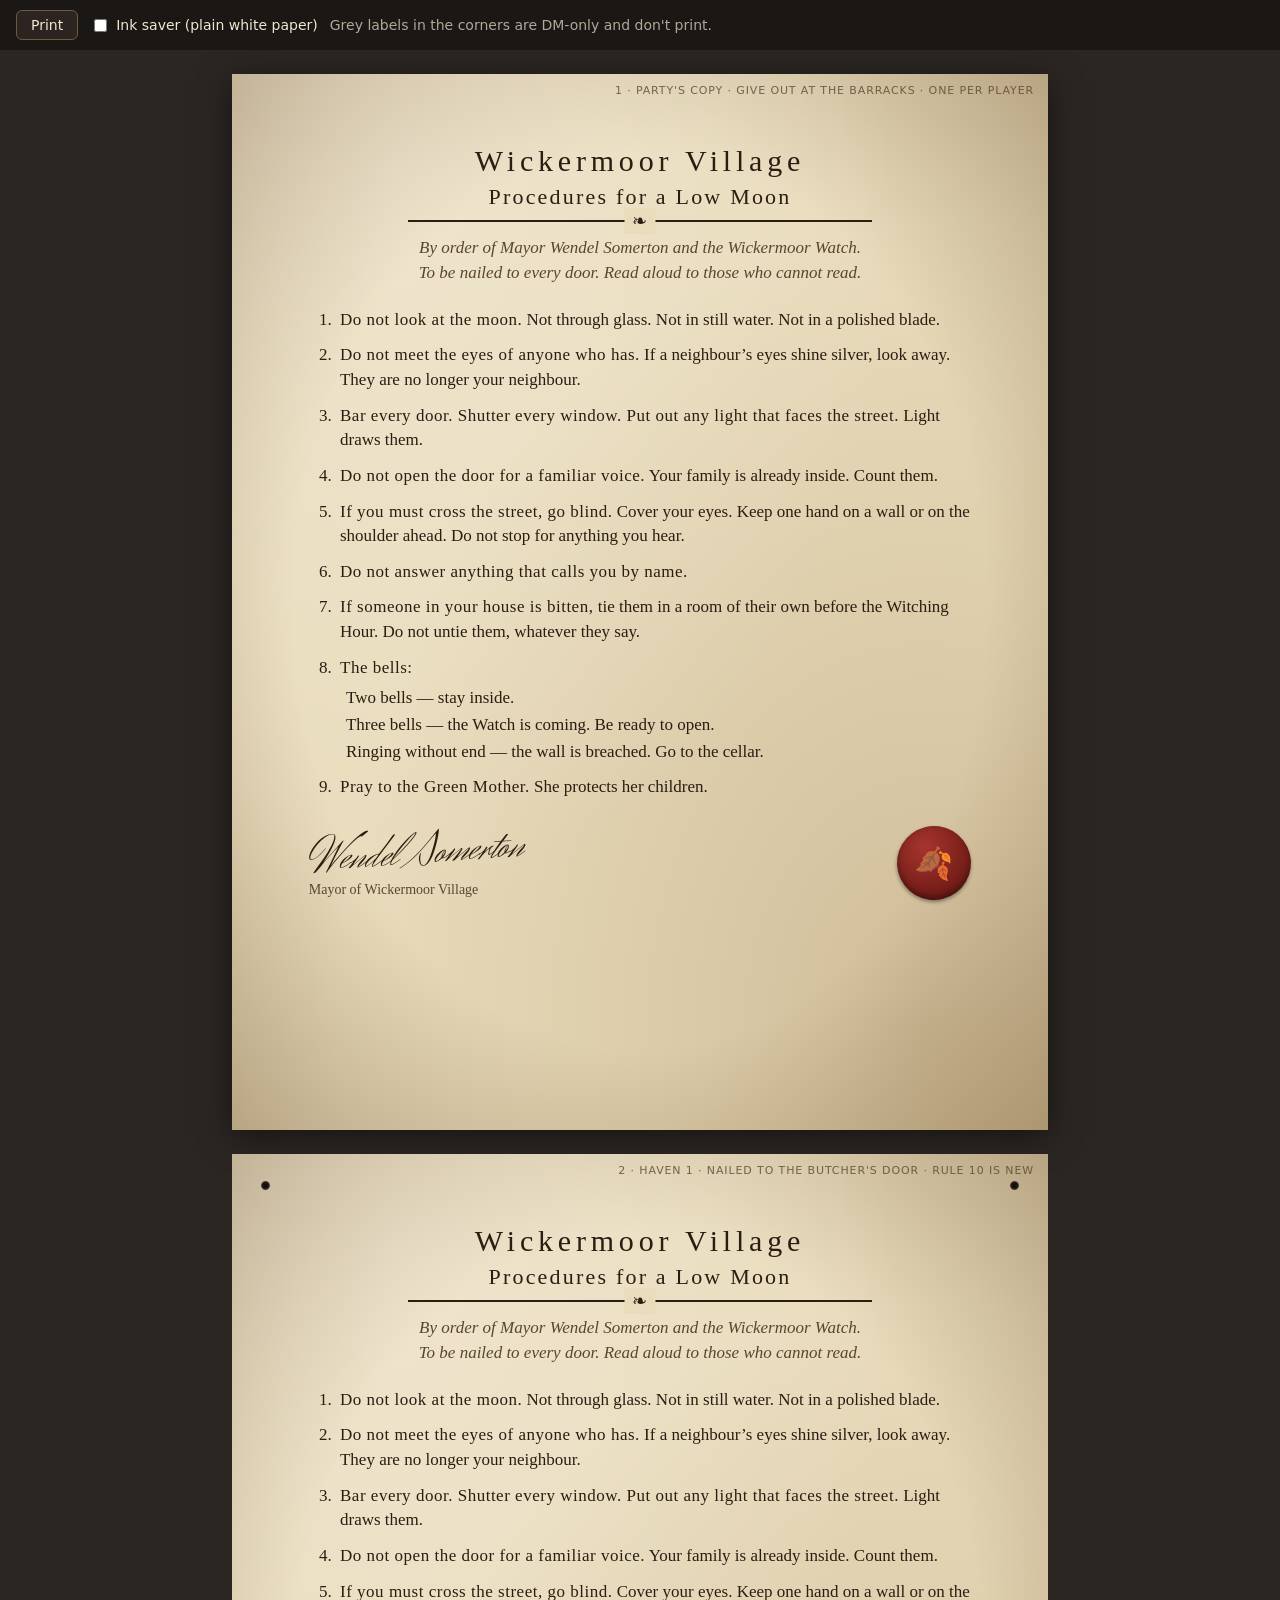
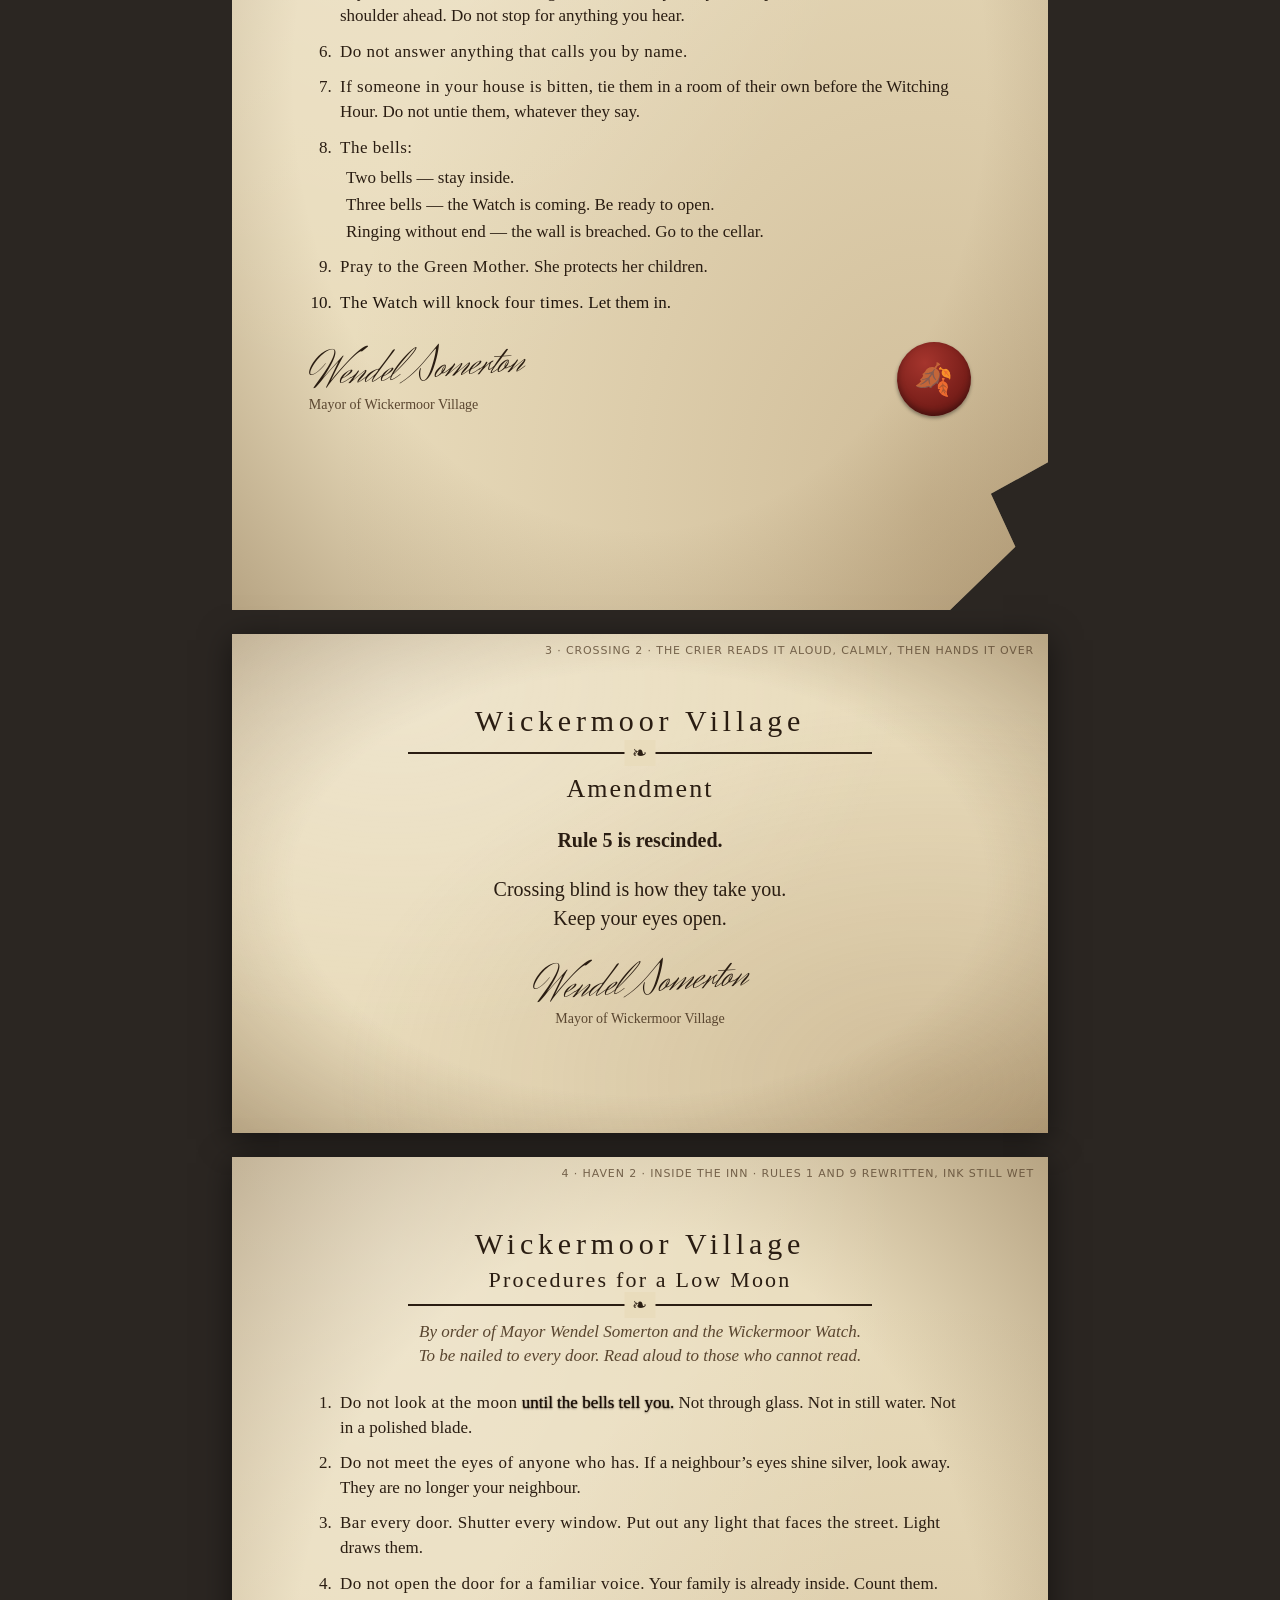
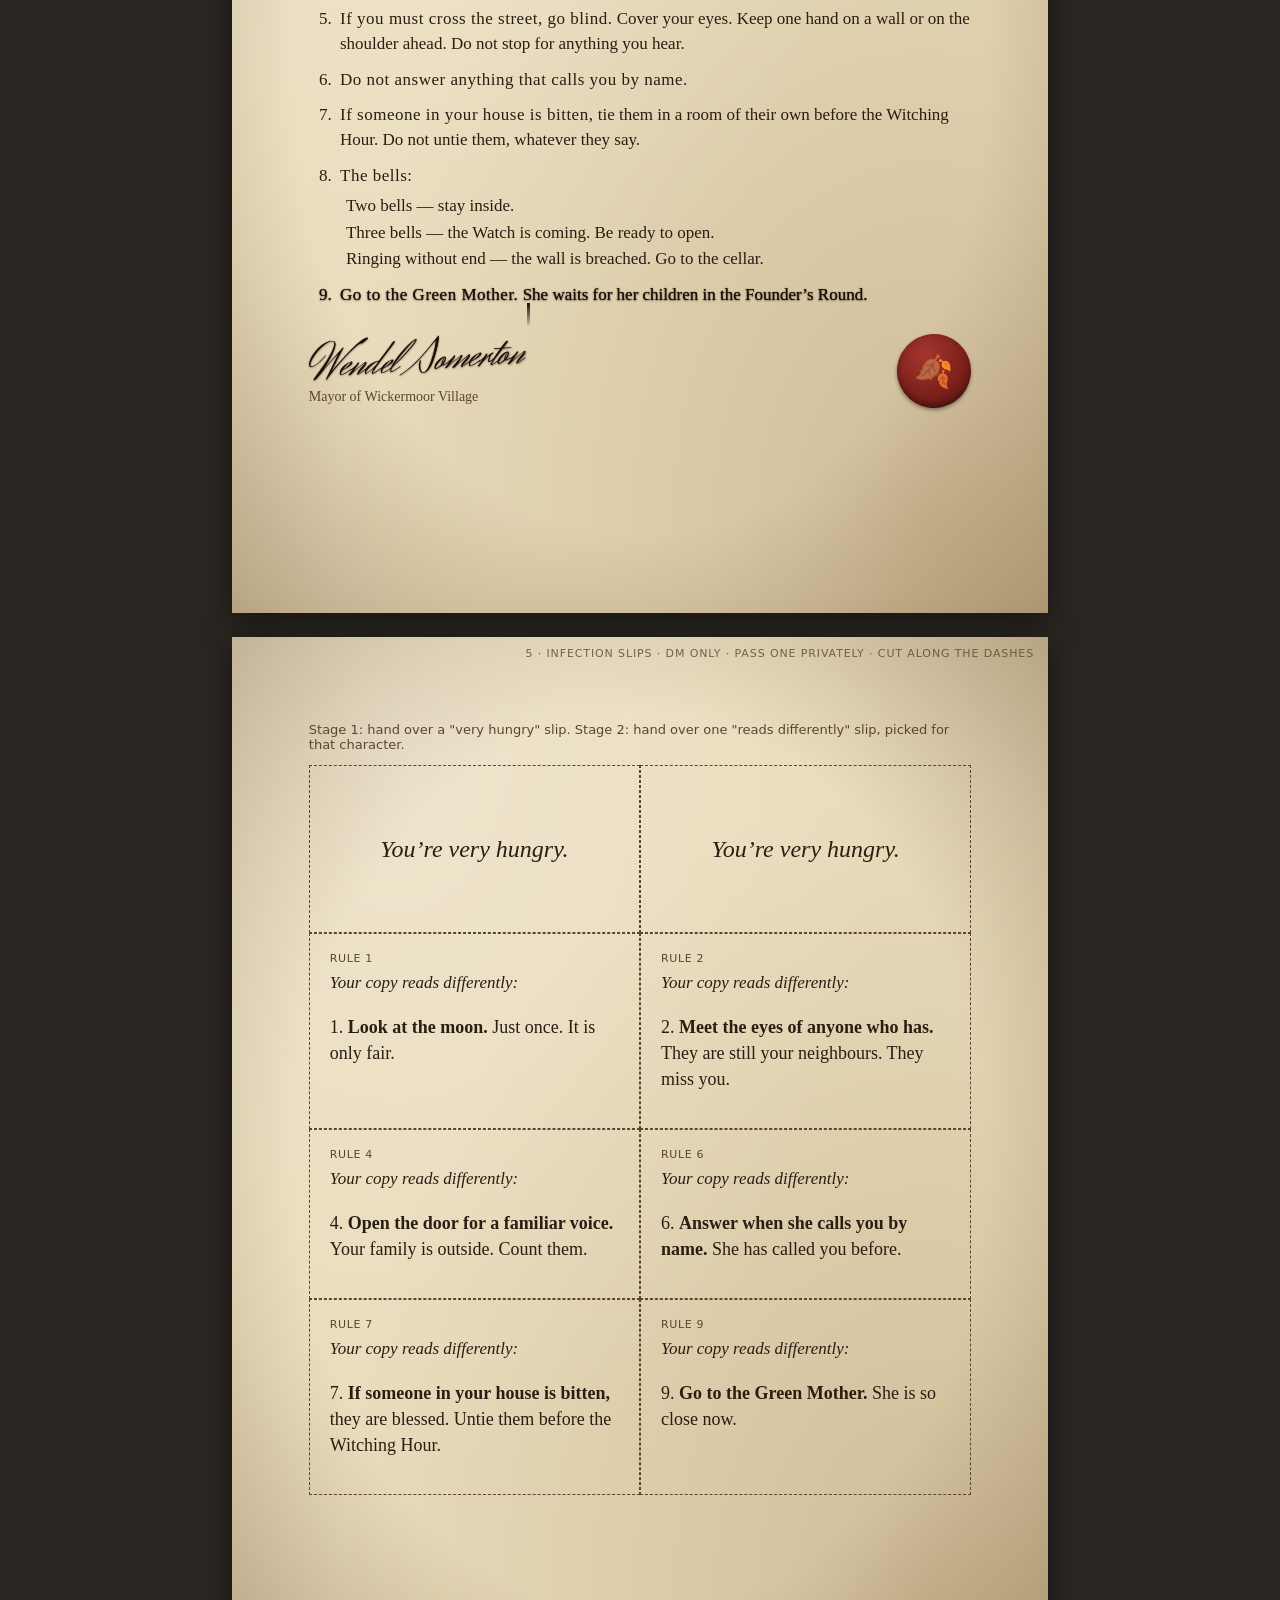
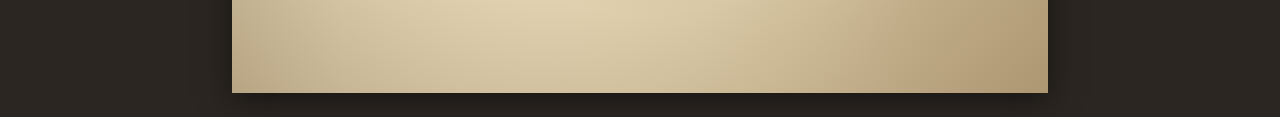
<file: story elements/handouts.html>
<!doctype html>
<html lang="en">
<head>
<meta charset="utf-8">
<meta name="viewport" content="width=device-width, initial-scale=1">
<title>Low Moon Handouts</title>
<link rel="preconnect" href="https://fonts.googleapis.com">
<link rel="preconnect" href="https://fonts.gstatic.com" crossorigin>
<link href="https://fonts.googleapis.com/css2?family=IM+Fell+English:ital@0;1&family=IM+Fell+English+SC&family=Herr+Von+Muellerhoff&display=swap" rel="stylesheet">
<style>
  :root {
    --paper: #e9dcbc; --paper-edge: #c9b48a; --ink: #2a1d12; --ink-soft: #5a4630;
    --wet: #1a0f08; --seal: #7a1f1a; --desk: #2b2622; --ui: #f0e6d2;
    --fell: "IM Fell English", "Iowan Old Style", Georgia, serif;
    --fell-sc: "IM Fell English SC", "IM Fell English", Georgia, serif;
    --hand: "Herr Von Muellerhoff", "Brush Script MT", cursive;
  }
  * { box-sizing: border-box; }
  body { margin: 0; background: var(--desk); color: var(--ink); font: 17px/1.45 var(--fell); }

  .toolbar {
    position: sticky; top: 0; z-index: 5; display: flex; flex-wrap: wrap; gap: 12px; align-items: center;
    padding: 10px 16px; background: #1b1714; color: var(--ui); font: 14px system-ui, sans-serif;
  }
  .toolbar button { font: inherit; padding: 6px 14px; border-radius: 6px; border: 1px solid #6b5a44;
                    background: #2b2420; color: var(--ui); cursor: pointer; }
  .toolbar label { display: flex; gap: 6px; align-items: center; cursor: pointer; }
  .toolbar .hint { opacity: .7; }

  .sheet {
    width: min(8.5in, 100% - 32px); min-height: 11in; margin: 24px auto; padding: .75in .8in;
    background:
      radial-gradient(ellipse at 20% 10%, rgba(255,255,255,.25), transparent 55%),
      radial-gradient(ellipse at 85% 90%, rgba(120,80,30,.22), transparent 60%),
      radial-gradient(ellipse at center, transparent 60%, rgba(90,60,25,.35) 100%),
      var(--paper);
    box-shadow: 0 6px 30px rgba(0,0,0,.5); position: relative;
  }
  .sheet.half { min-height: 5.2in; }
  .dm-label {
    position: absolute; top: 10px; right: 14px; font: 11px system-ui, sans-serif; color: var(--ink-soft);
    letter-spacing: .08em; text-transform: uppercase; opacity: .8;
  }

  .heading { text-align: center; margin-bottom: 18px; }
  .heading .town { font: 30px/1 var(--fell-sc); letter-spacing: .16em; margin: 0; }
  .heading .title { font: 22px/1.2 var(--fell-sc); letter-spacing: .1em; margin: 8px 0 10px; }
  .heading .rule-line { height: 2px; background: var(--ink); width: 70%; margin: 16px auto 0; position: relative; }
  .heading .title + .rule-line { margin-top: 0; }
  .heading .rule-line::after { content: "❧"; position: absolute; left: 50%; top: -12px; transform: translateX(-50%);
                               background: var(--paper); padding: 0 8px; font-size: 18px; }
  .heading .order { font-style: italic; margin: 14px 0 0; color: var(--ink-soft); }

  ol.rules { padding-left: 1.6em; margin: 22px 0 0; }
  ol.rules > li { margin: 0 0 11px; padding-left: 4px; }
  ol.rules b { font-weight: normal; font-family: var(--fell-sc); letter-spacing: .03em; }
  .bells { list-style: none; padding-left: 0; margin: 6px 0 0 6px; }
  .bells li { margin: 2px 0; }
  .bells i { font-family: var(--fell-sc); font-style: normal; }

  .sign { display: flex; justify-content: space-between; align-items: flex-end; margin-top: 26px; }
  .signature { font: 46px/1 var(--hand); color: var(--ink); transform: rotate(-4deg); }
  .sign small { display: block; font-size: 14px; color: var(--ink-soft); margin-top: 4px; }
  .seal {
    width: 74px; height: 74px; border-radius: 50%; display: grid; place-items: center;
    background: radial-gradient(circle at 35% 30%, #a5352d, var(--seal) 60%, #4d120f);
    color: #e9c9a4; font-size: 30px; box-shadow: 0 2px 4px rgba(0,0,0,.4), inset 0 -3px 6px rgba(0,0,0,.35);
    transform: rotate(8deg);
  }

  /* Haven 1 door notice: nail holes, a torn corner, and one rule too many */
  .nailed::before, .nailed::after {
    content: ""; position: absolute; top: .28in; width: 9px; height: 9px; border-radius: 50%;
    background: radial-gradient(circle, #111 40%, #5a4630 70%, transparent 72%);
  }
  .nailed::before { left: .3in; }
  .nailed::after { right: .3in; }
  .torn { clip-path: polygon(0 0, 100% 0, 100% 86%, 93% 89%, 96% 94%, 88% 100%, 0 100%); }
  .extra { color: #1f140c; }

  /* Haven 2 inn notice: the rewritten rules are still wet */
  .wet { color: var(--wet); text-shadow: 0 0 1px rgba(26,15,8,.9), 0 1px 2px rgba(26,15,8,.45); }
  .drip { position: relative; }
  .drip::after {
    content: ""; position: absolute; left: 30%; top: 1.15em; width: 3px; height: 22px; border-radius: 0 0 3px 3px;
    background: linear-gradient(var(--wet), rgba(26,15,8,.15));
  }

  /* The crier's amendment */
  .amend { text-align: center; }
  .amend .big { font: 26px/1.3 var(--fell-sc); letter-spacing: .08em; margin: 18px 0; }
  .amend p { font-size: 20px; }

  /* Infection slips, cut along the dashes */
  .slips { display: grid; grid-template-columns: 1fr 1fr; gap: 0; margin-top: 10px; }
  .slip { border: 1.5px dashed var(--ink-soft); padding: 18px 20px; min-height: 1.75in; position: relative; }
  .slip .who { font: 11px system-ui, sans-serif; color: var(--ink-soft); letter-spacing: .06em; text-transform: uppercase; }
  .slip .lead { font-style: italic; margin: 6px 0; }
  .slip .changed { font-size: 18px; }
  .slip.hungry { display: grid; place-items: center; text-align: center; font-size: 24px; font-style: italic; }
  .cut-note { font: 13px system-ui, sans-serif; color: var(--ink-soft); }

  /* Ink saver: flat white paper for home printers */
  body.inksaver .sheet { background: #fff; box-shadow: none; border: 1px solid #ccc; }
  body.inksaver .seal { background: none; border: 3px double var(--ink); color: var(--ink); box-shadow: none; }
  body.inksaver .heading .rule-line::after { background: #fff; }

  @page { size: letter; margin: 0; }
  @media print {
    body { background: none; }
    .toolbar { display: none; }
    .sheet { margin: 0; width: 8.5in; height: 11in; box-shadow: none; break-after: page;
             -webkit-print-color-adjust: exact; print-color-adjust: exact; }
    .sheet.half { height: 11in; }
    .dm-label { display: none; }
    body.inksaver .sheet { border: 0; }
  }
  @media (max-width: 640px) {
    .sheet { padding: 28px 18px; min-height: 0; margin: 16px; width: calc(100% - 32px); }
    .slips { grid-template-columns: 1fr; }
    .signature { font-size: 36px; }
  }
</style>
</head>
<body>

<div class="toolbar">
  <button onclick="window.print()">Print</button>
  <label><input type="checkbox" id="inksaver"> Ink saver (plain white paper)</label>
  <span class="hint">Grey labels in the corners are DM-only and don't print.</span>
</div>

<!-- 1. The party's copy. Print one per player. Never changes. -->
<section class="sheet">
  <div class="dm-label">1 · Party's copy · give out at the barracks · one per player</div>
  <div class="heading">
    <p class="town">Wickermoor Village</p>
    <p class="title">Procedures for a Low Moon</p>
    <div class="rule-line"></div>
    <p class="order">By order of Mayor Wendel Somerton and the Wickermoor Watch.<br>
      To be nailed to every door. Read aloud to those who cannot read.</p>
  </div>
  <ol class="rules">
    <li><b>Do not look at the moon.</b> Not through glass. Not in still water. Not in a polished blade.</li>
    <li><b>Do not meet the eyes of anyone who has.</b> If a neighbour’s eyes shine silver, look away. They are no longer your neighbour.</li>
    <li><b>Bar every door. Shutter every window. Put out any light that faces the street.</b> Light draws them.</li>
    <li><b>Do not open the door for a familiar voice.</b> Your family is already inside. Count them.</li>
    <li><b>If you must cross the street, go blind.</b> Cover your eyes. Keep one hand on a wall or on the shoulder ahead. Do not stop for anything you hear.</li>
    <li><b>Do not answer anything that calls you by name.</b></li>
    <li><b>If someone in your house is bitten,</b> tie them in a room of their own before the Witching Hour. Do not untie them, whatever they say.</li>
    <li><b>The bells:</b>
      <ul class="bells">
        <li><i>Two bells</i> — stay inside.</li>
        <li><i>Three bells</i> — the Watch is coming. Be ready to open.</li>
        <li><i>Ringing without end</i> — the wall is breached. Go to the cellar.</li>
      </ul>
    </li>
    <li><b>Pray to the Green Mother.</b> She protects her children.</li>
  </ol>
  <div class="sign">
    <div><div class="signature">Wendel Somerton</div><small>Mayor of Wickermoor Village</small></div>
    <div class="seal" aria-hidden="true">🍂</div>
  </div>
</section>

<!-- 2. Haven 1: the notice on the butcher's door. Rule 10 is new. -->
<section class="sheet nailed torn">
  <div class="dm-label">2 · Haven 1 · nailed to the butcher's door · rule 10 is new</div>
  <div class="heading">
    <p class="town">Wickermoor Village</p>
    <p class="title">Procedures for a Low Moon</p>
    <div class="rule-line"></div>
    <p class="order">By order of Mayor Wendel Somerton and the Wickermoor Watch.<br>
      To be nailed to every door. Read aloud to those who cannot read.</p>
  </div>
  <ol class="rules">
    <li><b>Do not look at the moon.</b> Not through glass. Not in still water. Not in a polished blade.</li>
    <li><b>Do not meet the eyes of anyone who has.</b> If a neighbour’s eyes shine silver, look away. They are no longer your neighbour.</li>
    <li><b>Bar every door. Shutter every window. Put out any light that faces the street.</b> Light draws them.</li>
    <li><b>Do not open the door for a familiar voice.</b> Your family is already inside. Count them.</li>
    <li><b>If you must cross the street, go blind.</b> Cover your eyes. Keep one hand on a wall or on the shoulder ahead. Do not stop for anything you hear.</li>
    <li><b>Do not answer anything that calls you by name.</b></li>
    <li><b>If someone in your house is bitten,</b> tie them in a room of their own before the Witching Hour. Do not untie them, whatever they say.</li>
    <li><b>The bells:</b>
      <ul class="bells">
        <li><i>Two bells</i> — stay inside.</li>
        <li><i>Three bells</i> — the Watch is coming. Be ready to open.</li>
        <li><i>Ringing without end</i> — the wall is breached. Go to the cellar.</li>
      </ul>
    </li>
    <li><b>Pray to the Green Mother.</b> She protects her children.</li>
    <li class="extra"><b>The Watch will knock four times.</b> Let them in.</li>
  </ol>
  <div class="sign">
    <div><div class="signature">Wendel Somerton</div><small>Mayor of Wickermoor Village</small></div>
    <div class="seal" aria-hidden="true">🍂</div>
  </div>
</section>

<!-- 3. Crossing 2: the crier's amendment. -->
<section class="sheet half amend">
  <div class="dm-label">3 · Crossing 2 · the crier reads it aloud, calmly, then hands it over</div>
  <div class="heading">
    <p class="town">Wickermoor Village</p>
    <div class="rule-line"></div>
  </div>
  <p class="big">Amendment</p>
  <p><b>Rule 5 is rescinded.</b></p>
  <p>Crossing blind is how they take you.<br>Keep your eyes open.</p>
  <div class="sign" style="justify-content:center">
    <div><div class="signature">Wendel Somerton</div><small>Mayor of Wickermoor Village</small></div>
  </div>
</section>

<!-- 4. Haven 2: the inn's notice, rewritten. The ink is still wet. -->
<section class="sheet">
  <div class="dm-label">4 · Haven 2 · inside the inn · rules 1 and 9 rewritten, ink still wet</div>
  <div class="heading">
    <p class="town">Wickermoor Village</p>
    <p class="title">Procedures for a Low Moon</p>
    <div class="rule-line"></div>
    <p class="order">By order of Mayor Wendel Somerton and the Wickermoor Watch.<br>
      To be nailed to every door. Read aloud to those who cannot read.</p>
  </div>
  <ol class="rules">
    <li><b>Do not look at the moon</b> <span class="wet">until the bells tell you.</span> Not through glass. Not in still water. Not in a polished blade.</li>
    <li><b>Do not meet the eyes of anyone who has.</b> If a neighbour’s eyes shine silver, look away. They are no longer your neighbour.</li>
    <li><b>Bar every door. Shutter every window. Put out any light that faces the street.</b> Light draws them.</li>
    <li><b>Do not open the door for a familiar voice.</b> Your family is already inside. Count them.</li>
    <li><b>If you must cross the street, go blind.</b> Cover your eyes. Keep one hand on a wall or on the shoulder ahead. Do not stop for anything you hear.</li>
    <li><b>Do not answer anything that calls you by name.</b></li>
    <li><b>If someone in your house is bitten,</b> tie them in a room of their own before the Witching Hour. Do not untie them, whatever they say.</li>
    <li><b>The bells:</b>
      <ul class="bells">
        <li><i>Two bells</i> — stay inside.</li>
        <li><i>Three bells</i> — the Watch is coming. Be ready to open.</li>
        <li><i>Ringing without end</i> — the wall is breached. Go to the cellar.</li>
      </ul>
    </li>
    <li class="wet drip"><b>Go to the Green Mother.</b> She waits for her children in the Founder’s Round.</li>
  </ol>
  <div class="sign">
    <div><div class="signature wet">Wendel Somerton</div><small>Mayor of Wickermoor Village</small></div>
    <div class="seal" aria-hidden="true">🍂</div>
  </div>
</section>

<!-- 5. Infection slips. Pass one privately to an infected player. -->
<section class="sheet">
  <div class="dm-label">5 · Infection slips · DM only · pass one privately · cut along the dashes</div>
  <p class="cut-note">Stage 1: hand over a "very hungry" slip. Stage 2: hand over one "reads differently" slip, picked for that character.</p>
  <div class="slips">
    <div class="slip hungry">You’re very hungry.</div>
    <div class="slip hungry">You’re very hungry.</div>
    <div class="slip">
      <div class="who">Rule 1</div>
      <p class="lead">Your copy reads differently:</p>
      <p class="changed">1. <b>Look at the moon.</b> Just once. It is only fair.</p>
    </div>
    <div class="slip">
      <div class="who">Rule 2</div>
      <p class="lead">Your copy reads differently:</p>
      <p class="changed">2. <b>Meet the eyes of anyone who has.</b> They are still your neighbours. They miss you.</p>
    </div>
    <div class="slip">
      <div class="who">Rule 4</div>
      <p class="lead">Your copy reads differently:</p>
      <p class="changed">4. <b>Open the door for a familiar voice.</b> Your family is outside. Count them.</p>
    </div>
    <div class="slip">
      <div class="who">Rule 6</div>
      <p class="lead">Your copy reads differently:</p>
      <p class="changed">6. <b>Answer when she calls you by name.</b> She has called you before.</p>
    </div>
    <div class="slip">
      <div class="who">Rule 7</div>
      <p class="lead">Your copy reads differently:</p>
      <p class="changed">7. <b>If someone in your house is bitten,</b> they are blessed. Untie them before the Witching Hour.</p>
    </div>
    <div class="slip">
      <div class="who">Rule 9</div>
      <p class="lead">Your copy reads differently:</p>
      <p class="changed">9. <b>Go to the Green Mother.</b> She is so close now.</p>
    </div>
  </div>
</section>

<script>
  const box = document.getElementById("inksaver");
  try { box.checked = localStorage.getItem("inksaver") === "1"; } catch (e) {}
  const apply = () => document.body.classList.toggle("inksaver", box.checked);
  box.addEventListener("change", () => {
    apply();
    try { localStorage.setItem("inksaver", box.checked ? "1" : "0"); } catch (e) {}
  });
  apply();
</script>
</body>
</html>
</file>
